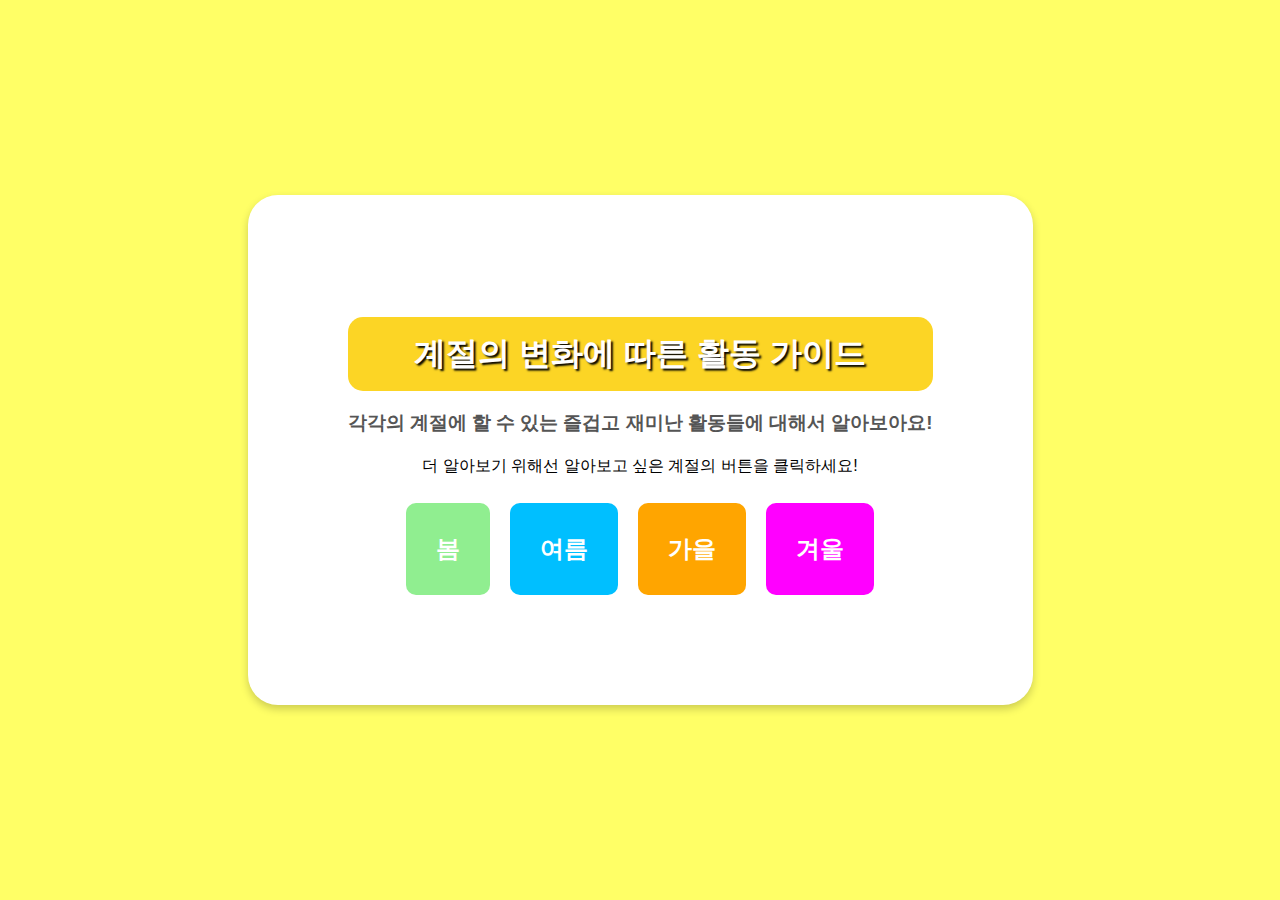
<file: index.html>
<!DOCTYPE html>
<html lang="ko">
  <head>
    <meta charset="UTF-8" />
    <title>계절의 변화</title>
    <link rel="stylesheet" href="styles.css" />
  </head>
  <body>
    <div class="container">
      <div class="content-box">
        <!-- 새로운 div 추가 -->
        <h1
          style="
            background-color: #fcd525;
            border-radius: 15px;
            padding: 15px;
            color: white;
            text-shadow: 2px 2px 2px #000;
          "
        >
          계절의 변화에 따른 활동 가이드
        </h1>
        <h3>
          각각의 계절에 할 수 있는 즐겁고 재미난 활동들에 대해서 알아보아요!
        </h3>
        <p>더 알아보기 위해선 알아보고 싶은 계절의 버튼을 클릭하세요!</p>
        <div class="seasons">
          <div class="season" id="spring">
            <a href="spring.html">봄</a>
          </div>
          <div class="season" id="summer">
            <a href="summer.html">여름</a>
          </div>
          <div class="season" id="autumn">
            <a href="autumn.html">가을</a>
          </div>
          <div class="season" id="winter">
            <a href="winter.html">겨울</a>
          </div>
        </div>
      </div>
    </div>
  </body>
</html>
</file>
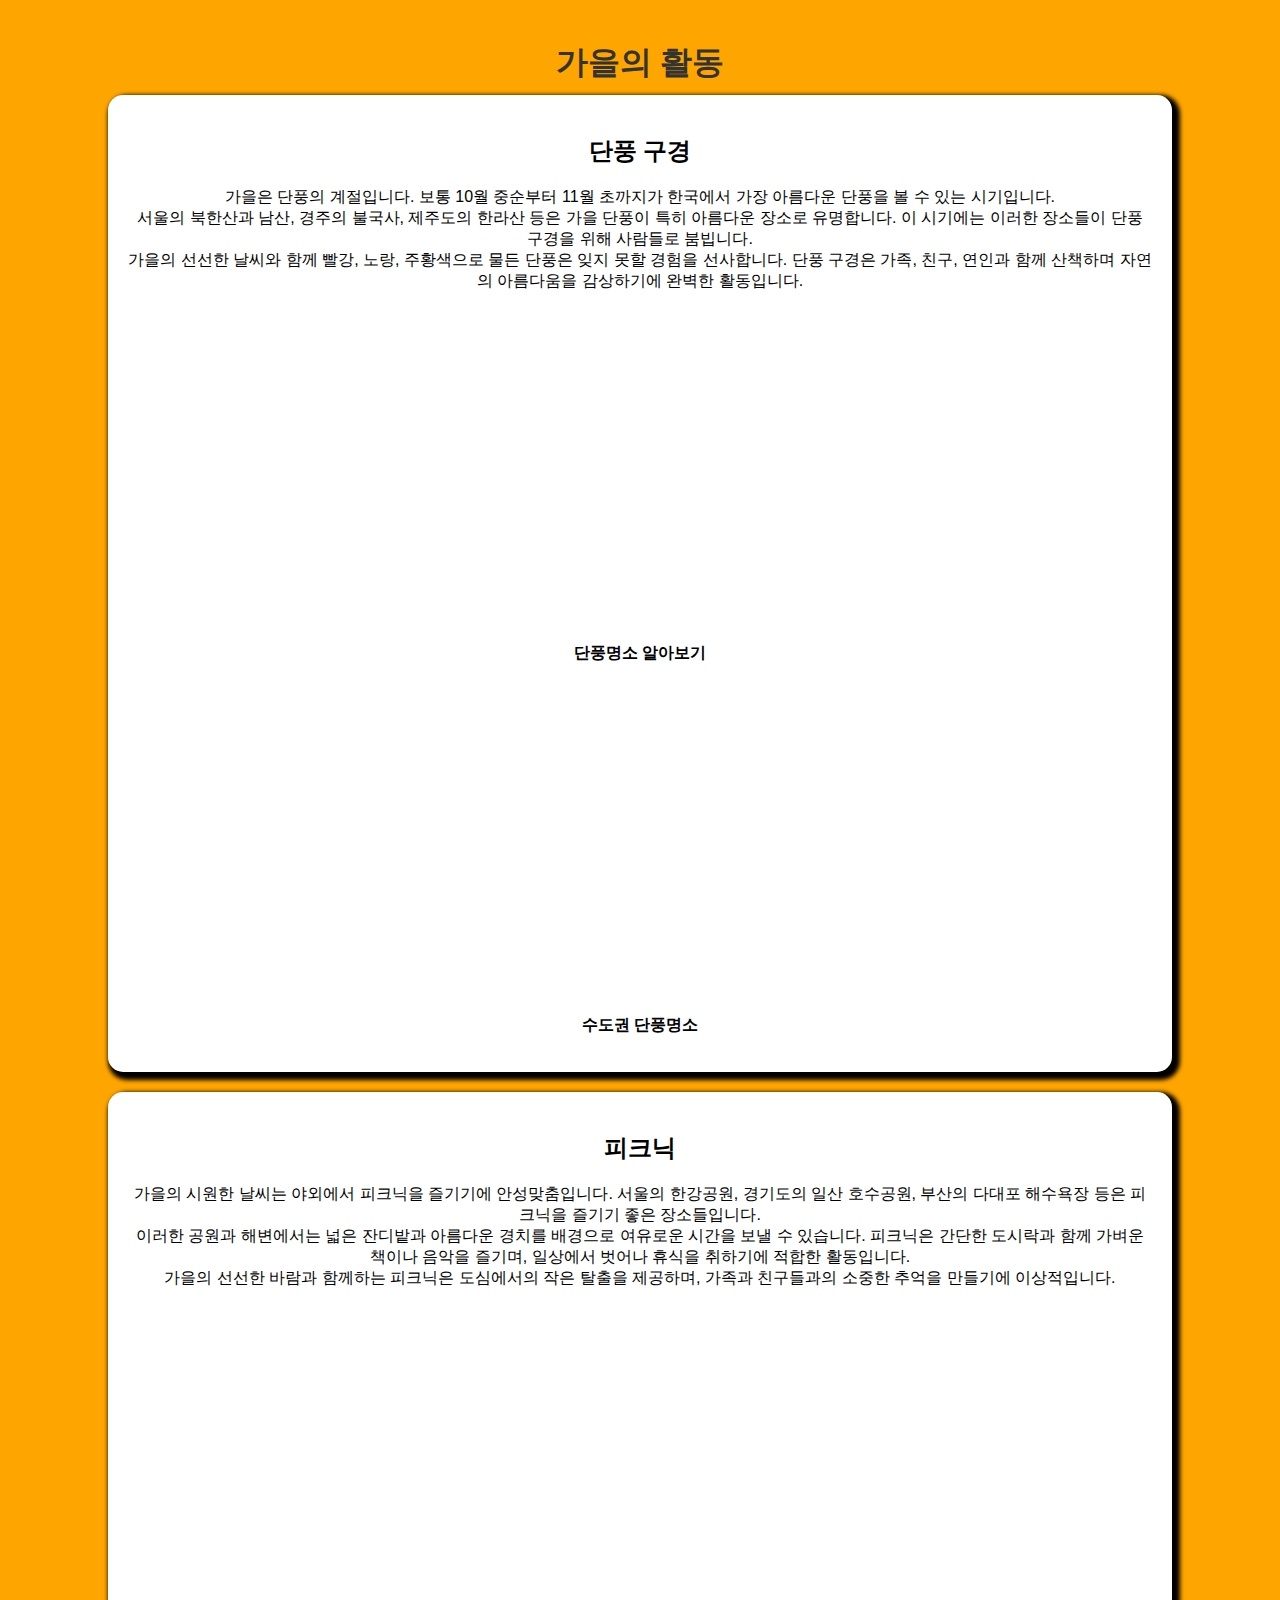
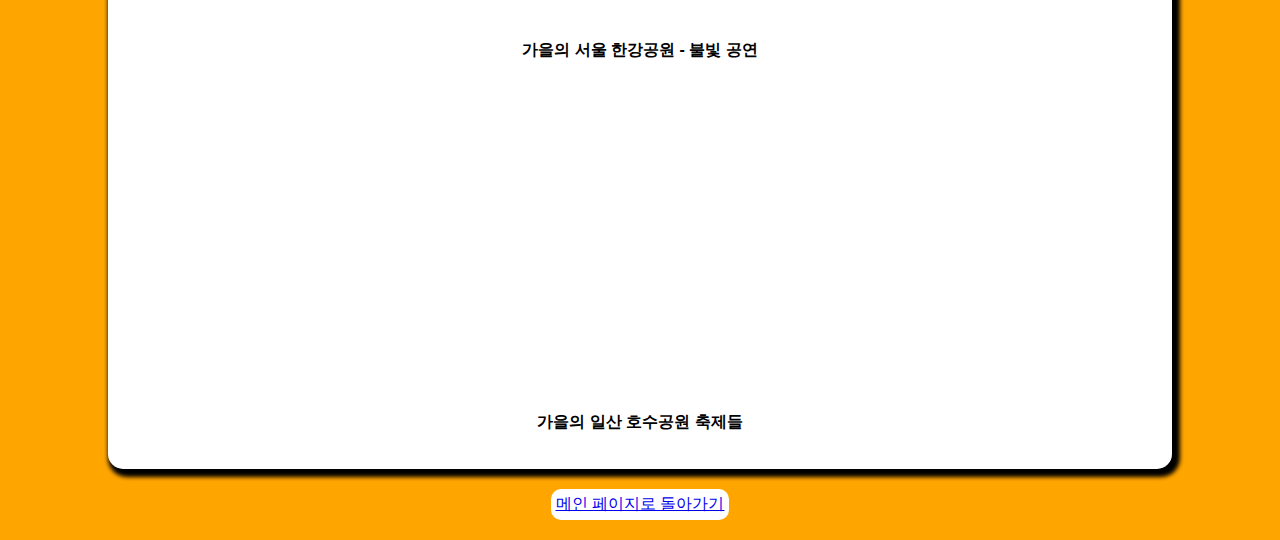
<file: autumn.html>
<!DOCTYPE html>
<html lang="ko">
  <head>
    <meta charset="UTF-8" />
    <title>가을 - 활동 및 정보</title>
    <link rel="stylesheet" href="styles.css" />
  </head>
  <body id="autumn">
    <div class="season-container">
      <h1>가을의 활동</h1>
      <section class="activity">
        <h2>단풍 구경</h2>
        <p>
          가을은 단풍의 계절입니다. 보통 10월 중순부터 11월 초까지가 한국에서
          가장 아름다운 단풍을 볼 수 있는 시기입니다. <br />서울의 북한산과
          남산, 경주의 불국사, 제주도의 한라산 등은 가을 단풍이 특히 아름다운
          장소로 유명합니다. 이 시기에는 이러한 장소들이 단풍 구경을 위해
          사람들로 붐빕니다. <br />가을의 선선한 날씨와 함께 빨강, 노랑,
          주황색으로 물든 단풍은 잊지 못할 경험을 선사합니다. 단풍 구경은 가족,
          친구, 연인과 함께 산책하며 자연의 아름다움을 감상하기에 완벽한
          활동입니다.
        </p>
        <iframe
          width="560"
          height="315"
          src="https://www.youtube.com/embed/Mvr8FwOZkEw?si=jmkituuRSDF1abX3"
          title="YouTube video player"
          frameborder="0"
          allow="accelerometer; autoplay; clipboard-write; encrypted-media; gyroscope; picture-in-picture; web-share"
          allowfullscreen
          style="border-radius: 15px"
        ></iframe>
        <p><strong>단풍명소 알아보기</strong></p>
        <iframe
          width="560"
          height="315"
          src="https://www.youtube.com/embed/PQB6Nmu-R7w?si=3UImYFlqRfvZkicC"
          title="YouTube video player"
          frameborder="0"
          allow="accelerometer; autoplay; clipboard-write; encrypted-media; gyroscope; picture-in-picture; web-share"
          allowfullscreen
          style="border-radius: 15px"
        ></iframe>
        <p><strong>수도권 단풍명소</strong></p>
      </section>
      <section class="activity">
        <h2>피크닉</h2>
        <p>
          가을의 시원한 날씨는 야외에서 피크닉을 즐기기에 안성맞춤입니다. 서울의
          한강공원, 경기도의 일산 호수공원, 부산의 다대포 해수욕장 등은 피크닉을
          즐기기 좋은 장소들입니다. <br />이러한 공원과 해변에서는 넓은 잔디밭과
          아름다운 경치를 배경으로 여유로운 시간을 보낼 수 있습니다. 피크닉은
          간단한 도시락과 함께 가벼운 책이나 음악을 즐기며, 일상에서 벗어나
          휴식을 취하기에 적합한 활동입니다. <br />가을의 선선한 바람과 함께하는
          피크닉은 도심에서의 작은 탈출을 제공하며, 가족과 친구들과의 소중한
          추억을 만들기에 이상적입니다.
        </p>
        <iframe
          width="560"
          height="315"
          src="https://www.youtube.com/embed/5-feidNolEo?si=LsMk-h3Gvc3GERR2"
          title="YouTube video player"
          frameborder="0"
          allow="accelerometer; autoplay; clipboard-write; encrypted-media; gyroscope; picture-in-picture; web-share"
          allowfullscreen
          style="border-radius: 15px"
        ></iframe>
        <p><strong>가을의 서울 한강공원 - 불빛 공연</strong></p>
        <iframe
          width="560"
          height="315"
          src="https://www.youtube.com/embed/33b9-Zeu-ZM?si=gTo9z-kD14PDQ1ku"
          title="YouTube video player"
          frameborder="0"
          allow="accelerometer; autoplay; clipboard-write; encrypted-media; gyroscope; picture-in-picture; web-share"
          allowfullscreen
          style="border-radius: 15px"
        ></iframe>
        <p><strong>가을의 일산 호수공원 축제들</strong></p>
      </section>
      <a
        href="index.html"
        style="background-color: white; border-radius: 10px; padding: 5px"
        >메인 페이지로 돌아가기</a
      >
    </div>
  </body>
</html>
</file>
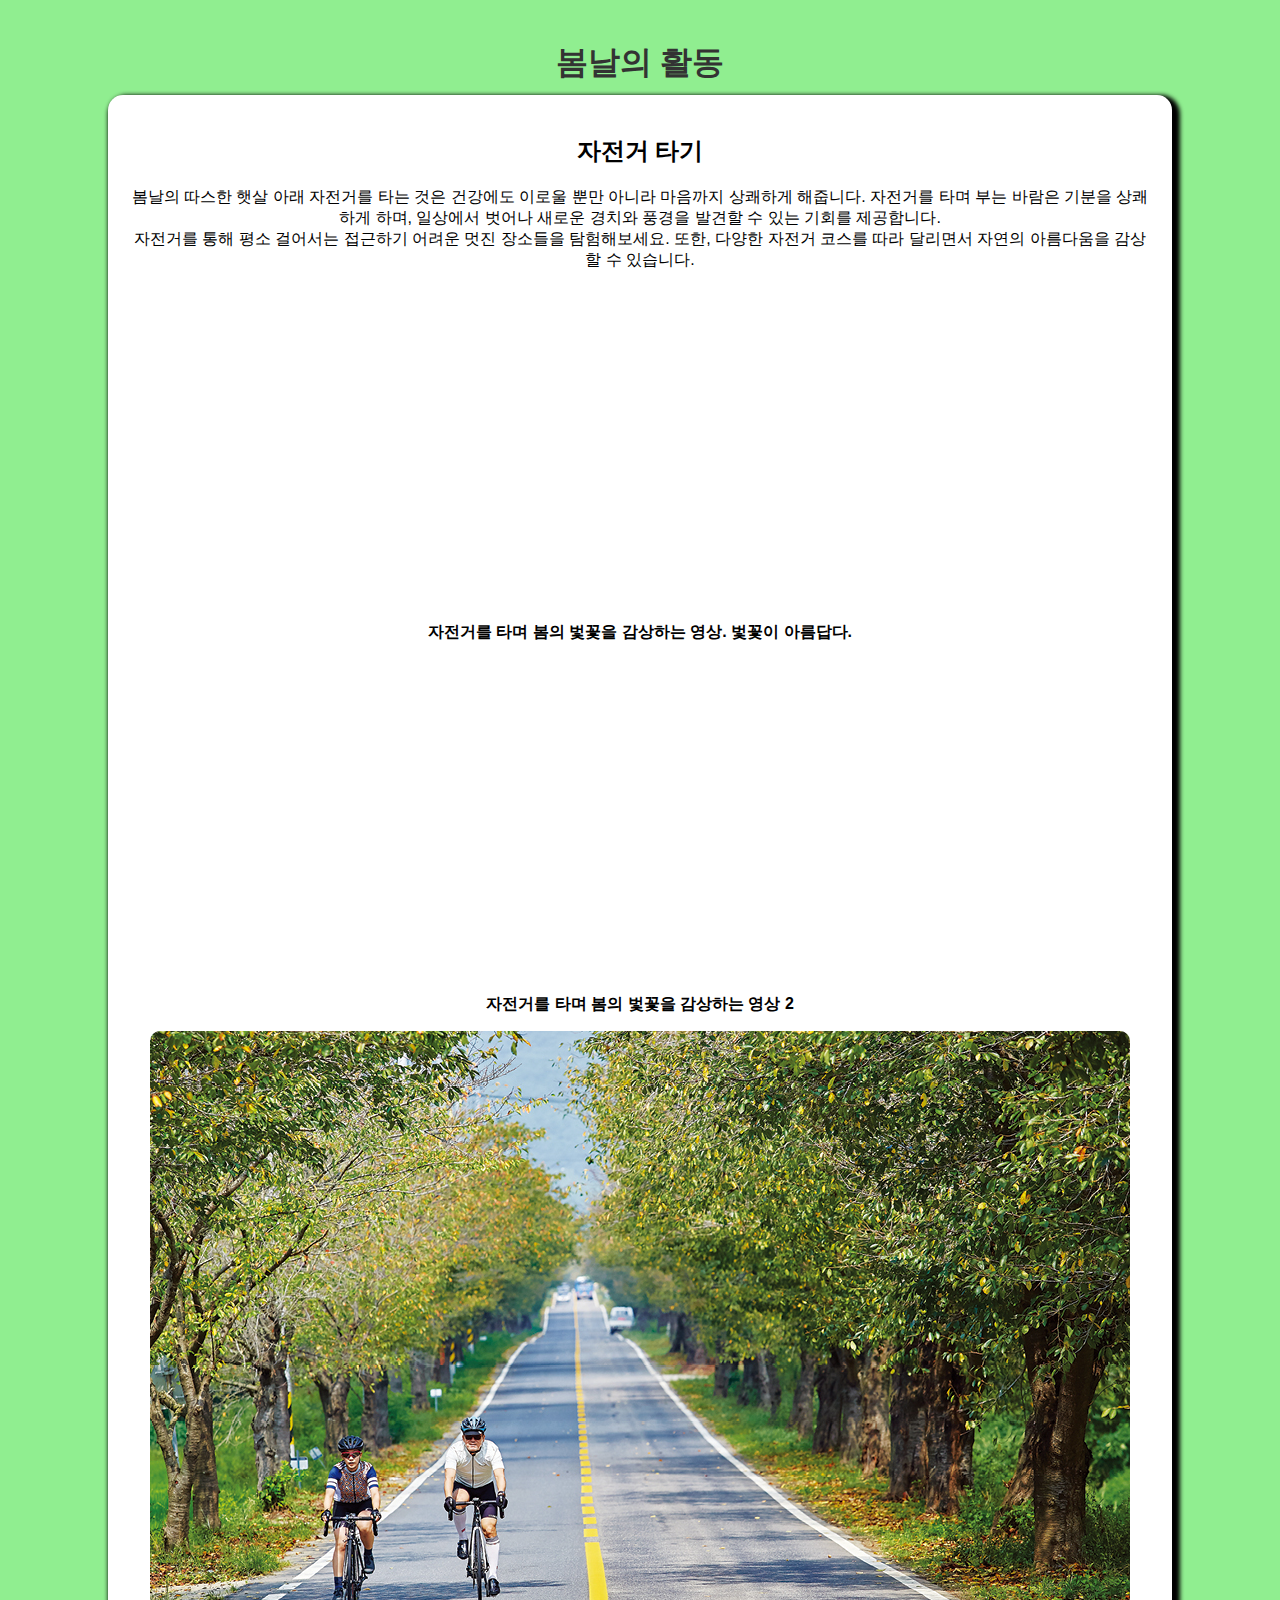
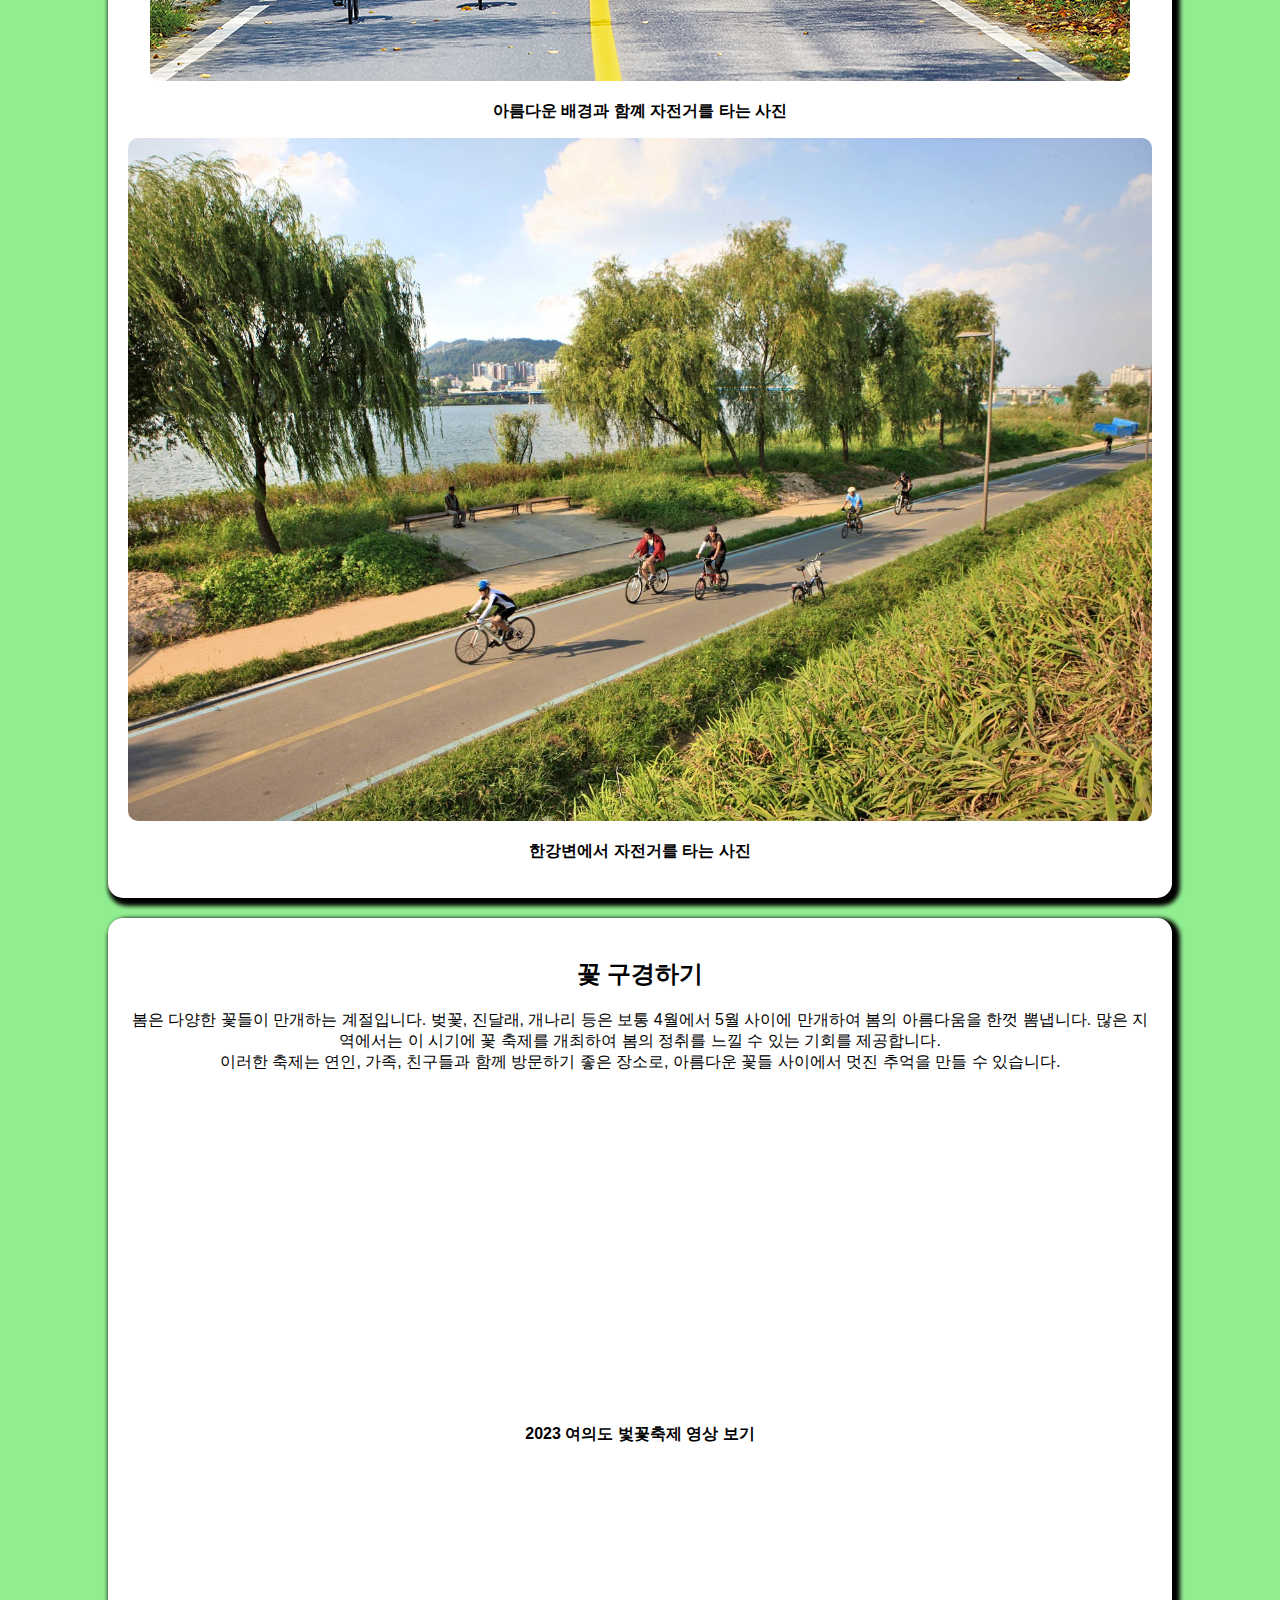
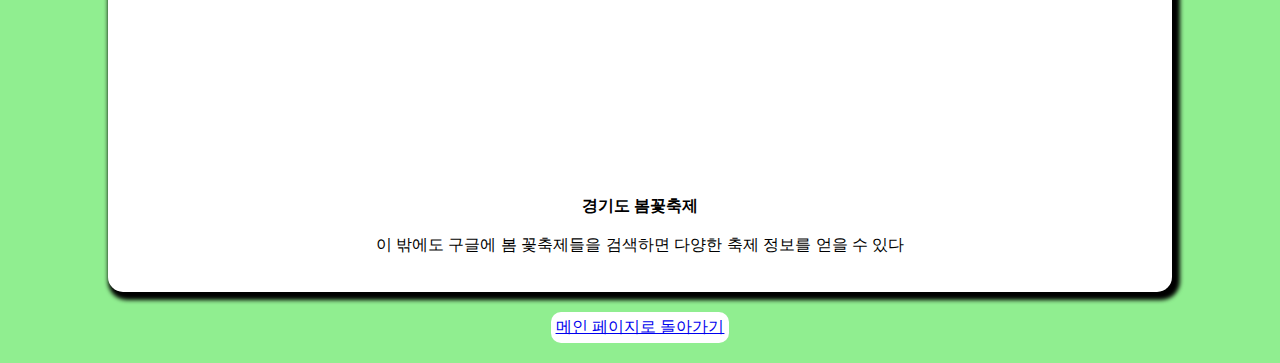
<file: spring.html>
<!DOCTYPE html>
<html lang="ko">
  <head>
    <meta charset="UTF-8" />
    <title>봄 - 자전거 타기와 꽃 구경</title>
    <link rel="stylesheet" href="styles.css" />
  </head>
  <body id="spring">
    <div class="season-container">
      <h1>봄날의 활동</h1>
      <section class="activity" id="biking">
        <h2>자전거 타기</h2>
        <p>
          봄날의 따스한 햇살 아래 자전거를 타는 것은 건강에도 이로울 뿐만 아니라
          마음까지 상쾌하게 해줍니다. 자전거를 타며 부는 바람은 기분을 상쾌하게
          하며, 일상에서 벗어나 새로운 경치와 풍경을 발견할 수 있는 기회를
          제공합니다. <br />자전거를 통해 평소 걸어서는 접근하기 어려운 멋진
          장소들을 탐험해보세요. 또한, 다양한 자전거 코스를 따라 달리면서 자연의
          아름다움을 감상할 수 있습니다.
        </p>
        <iframe
          width="560"
          height="315"
          src="https://www.youtube.com/embed/J4rqyio1krE?si=pK13g7Ni9bzwBfbA"
          title="YouTube video player"
          frameborder="0"
          allow="accelerometer; autoplay; clipboard-write; encrypted-media; gyroscope; picture-in-picture; web-share"
          allowfullscreen
          style="border-radius: 15px"
        ></iframe>
        <p>
          <strong
            >자전거를 타며 봄의 벛꽃을 감상하는 영상. 벛꽃이 아름답다.</strong
          >
        </p>
        <iframe
          width="560"
          height="315"
          src="https://www.youtube.com/embed/zlhVPMV52iI?si=mr2GGIqu1qxJPV6J&amp;start=280"
          title="YouTube video player"
          frameborder="0"
          allow="accelerometer; autoplay; clipboard-write; encrypted-media; gyroscope; picture-in-picture; web-share"
          allowfullscreen
          style="border-radius: 15px"
        ></iframe>
        <p>
          <strong>자전거를 타며 봄의 벛꽃을 감상하는 영상 2</strong>
        </p>
        <img src="biking.jpeg" alt="자전거 타는 사진" />
        <p><strong>아름다운 배경과 함꼐 자전거를 타는 사진</strong></p>
        <img src="biking2.jpeg" alt="자전거 타는 사진" />
        <p><strong>한강변에서 자전거를 타는 사진</strong></p>
      </section>

      <section class="activity" id="flower-viewing">
        <h2>꽃 구경하기</h2>
        <p>
          봄은 다양한 꽃들이 만개하는 계절입니다. 벚꽃, 진달래, 개나리 등은 보통
          4월에서 5월 사이에 만개하여 봄의 아름다움을 한껏 뽐냅니다. 많은
          지역에서는 이 시기에 꽃 축제를 개최하여 봄의 정취를 느낄 수 있는
          기회를 제공합니다. <br />이러한 축제는 연인, 가족, 친구들과 함께
          방문하기 좋은 장소로, 아름다운 꽃들 사이에서 멋진 추억을 만들 수
          있습니다.
        </p>
        <iframe
          width="560"
          height="315"
          src="https://www.youtube.com/embed/LSslDO_fs7A?si=rcC_IB8_vLXMfxOl"
          title="YouTube video player"
          frameborder="0"
          allow="accelerometer; autoplay; clipboard-write; encrypted-media; gyroscope; picture-in-picture; web-share"
          allowfullscreen
          style="border-radius: 15px"
        ></iframe>
        <p><strong>2023 여의도 벛꽃축제 영상 보기</strong></p>
        <iframe
          width="560"
          height="315"
          src="https://www.youtube.com/embed/J2hmu53CD8g?si=LYXAV0-9Qm5lh3Od"
          title="YouTube video player"
          frameborder="0"
          allow="accelerometer; autoplay; clipboard-write; encrypted-media; gyroscope; picture-in-picture; web-share"
          allowfullscreen
          style="border-radius: 15px"
        ></iframe>
        <p>
          <strong>경기도 봄꽃축제</strong><br /><br />
          이 밖에도 구글에 봄 꽃축제들을 검색하면 다양한 축제 정보를 얻을 수
          있다
        </p>
      </section>
      <a
        href="index.html"
        style="background-color: white; border-radius: 10px; padding: 5px"
        >메인 페이지로 돌아가기</a
      >
    </div>
  </body>
</html>
</file>
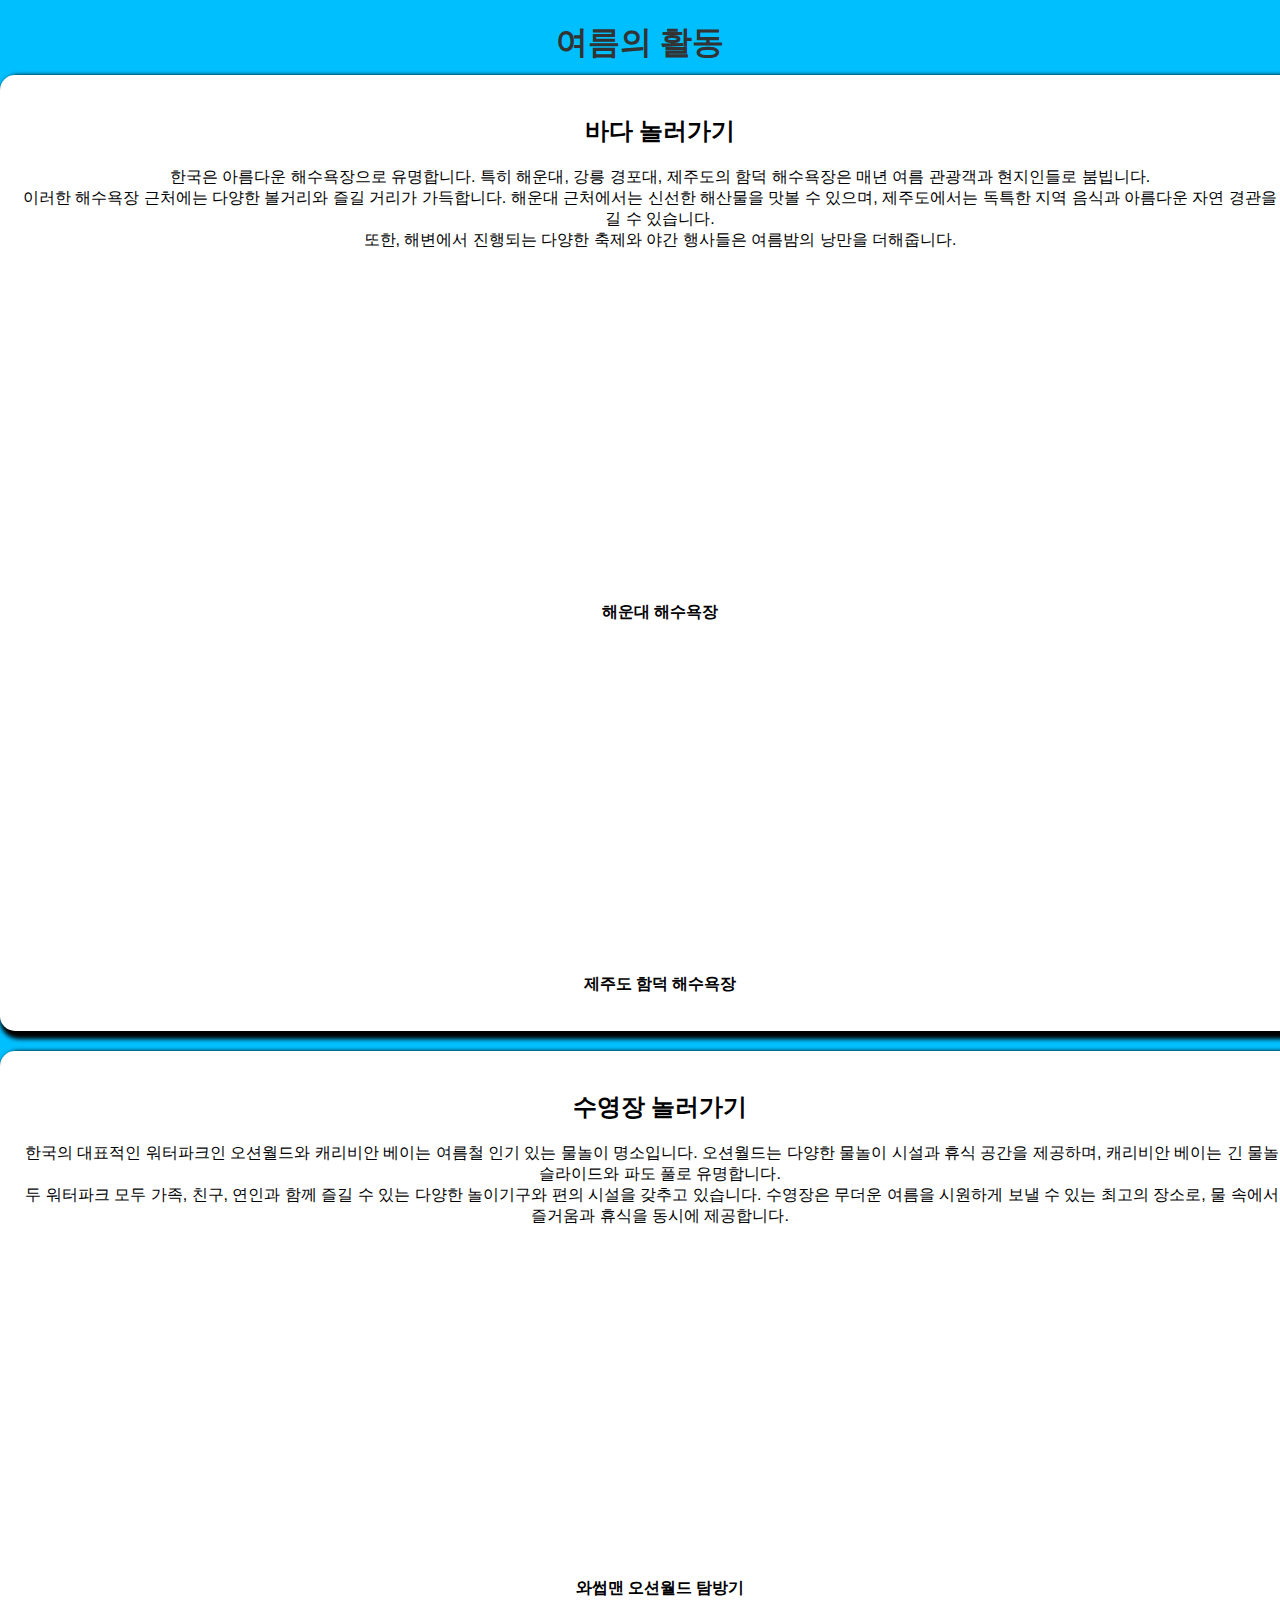
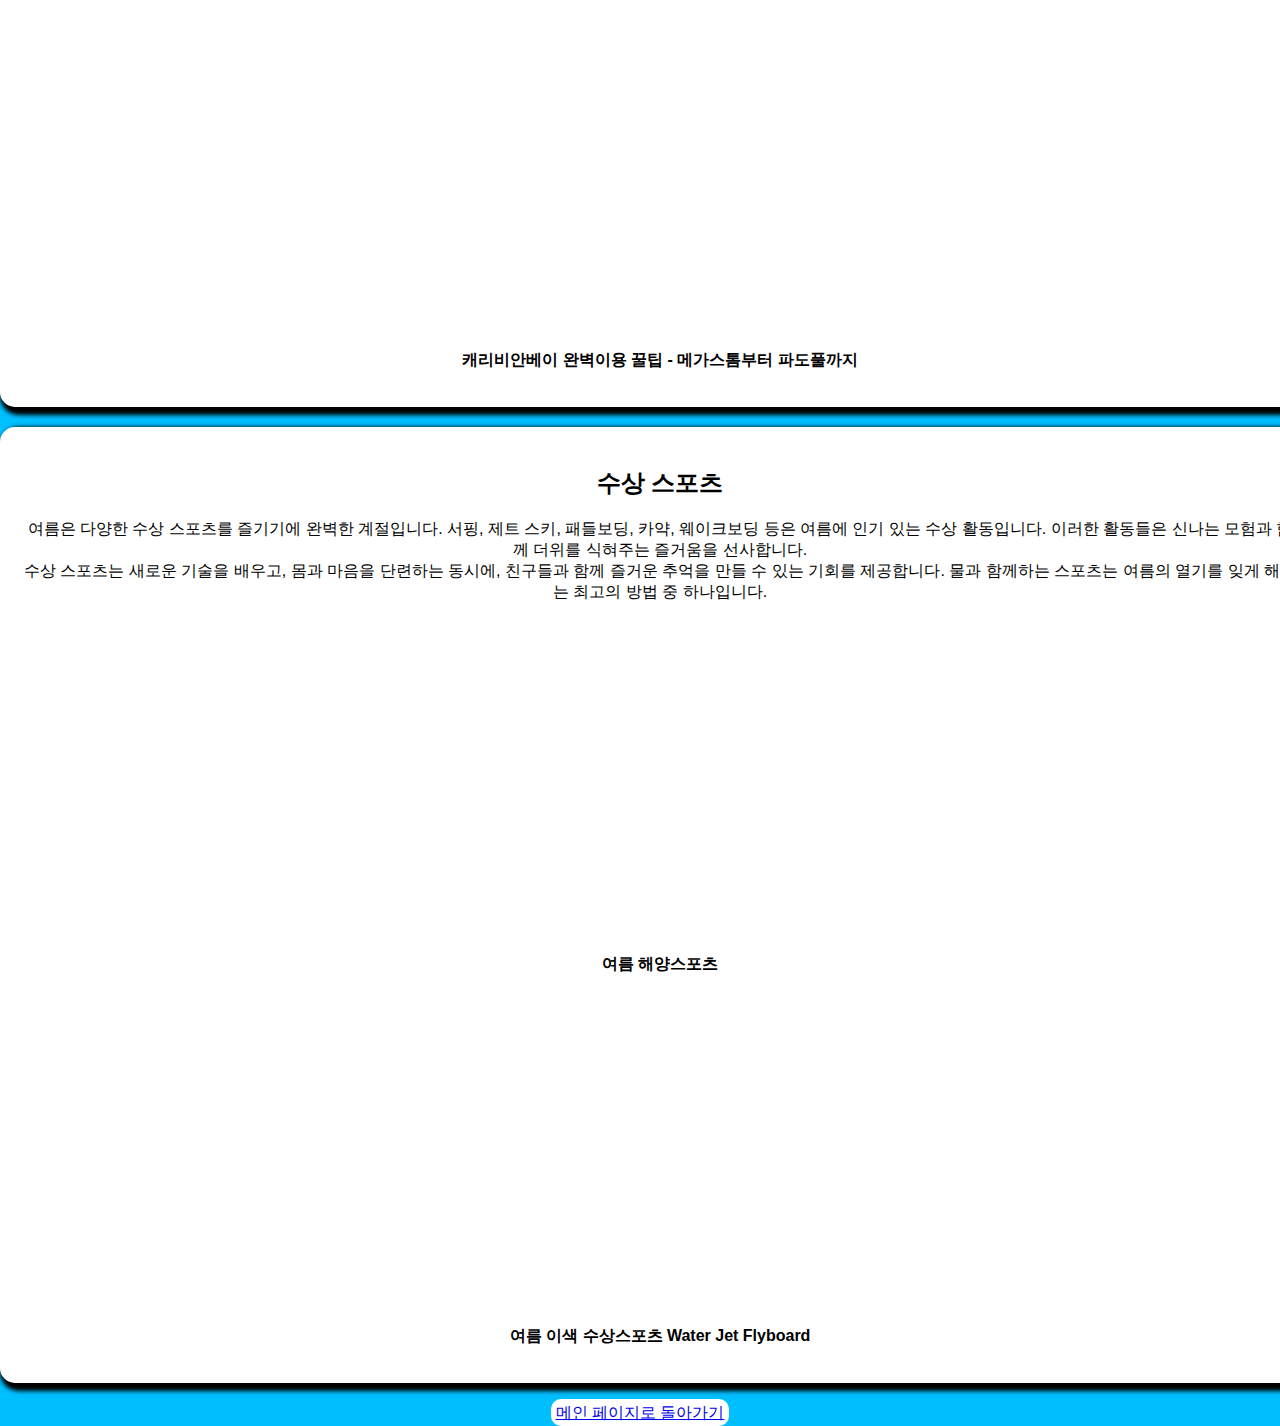
<file: summer.html>
<!DOCTYPE html>
<html lang="ko">
  <head>
    <meta charset="UTF-8" />
    <title>여름 - 활동 및 정보</title>
    <link rel="stylesheet" href="styles.css" />
  </head>
  <body id="summer">
    <div class="seoson-container">
      <h1>여름의 활동</h1>
      <section class="activity">
        <h2>바다 놀러가기</h2>
        <p>
          한국은 아름다운 해수욕장으로 유명합니다. 특히 해운대, 강릉 경포대,
          제주도의 함덕 해수욕장은 매년 여름 관광객과 현지인들로 붐빕니다.<br />
          이러한 해수욕장 근처에는 다양한 볼거리와 즐길 거리가 가득합니다.
          해운대 근처에서는 신선한 해산물을 맛볼 수 있으며, 제주도에서는 독특한
          지역 음식과 아름다운 자연 경관을 즐길 수 있습니다. <br />또한,
          해변에서 진행되는 다양한 축제와 야간 행사들은 여름밤의 낭만을
          더해줍니다.
        </p>
        <iframe
          width="560"
          height="315"
          src="https://www.youtube.com/embed/6zZrujJ5xIU?si=eqYbLMIkR0HoOvUb"
          title="YouTube video player"
          frameborder="0"
          allow="accelerometer; autoplay; clipboard-write; encrypted-media; gyroscope; picture-in-picture; web-share"
          allowfullscreen
          style="border-radius: 15px"
        ></iframe>
        <p><strong>해운대 해수욕장</strong></p>
        <iframe
          width="560"
          height="315"
          src="https://www.youtube.com/embed/mIbJ307SJ_g?si=dPghl5n-BHCLo9KF"
          title="YouTube video player"
          frameborder="0"
          allow="accelerometer; autoplay; clipboard-write; encrypted-media; gyroscope; picture-in-picture; web-share"
          allowfullscreen
          style="border-radius: 15px"
        ></iframe>
        <p><strong>제주도 함덕 해수욕장</strong></p>
      </section>
      <section class="activity">
        <h2>수영장 놀러가기</h2>
        <p>
          한국의 대표적인 워터파크인 오션월드와 캐리비안 베이는 여름철 인기 있는
          물놀이 명소입니다. 오션월드는 다양한 물놀이 시설과 휴식 공간을
          제공하며, 캐리비안 베이는 긴 물놀이 슬라이드와 파도 풀로
          유명합니다.<br />
          두 워터파크 모두 가족, 친구, 연인과 함께 즐길 수 있는 다양한
          놀이기구와 편의 시설을 갖추고 있습니다. 수영장은 무더운 여름을
          시원하게 보낼 수 있는 최고의 장소로, 물 속에서의 즐거움과 휴식을
          동시에 제공합니다.
        </p>
        <iframe
          width="560"
          height="315"
          src="https://www.youtube.com/embed/CrX-o2jeHAw?si=At6uqvQJVxgJSNEj"
          title="YouTube video player"
          frameborder="0"
          allow="accelerometer; autoplay; clipboard-write; encrypted-media; gyroscope; picture-in-picture; web-share"
          allowfullscreen
          style="border-radius: 15px"
        ></iframe>
        <p><strong>와썹맨 오션월드 탐방기</strong></p>
        <iframe
          width="560"
          height="315"
          src="https://www.youtube.com/embed/qF1pQ16cuR8?si=6dH2lHO650CGp1kZ"
          title="YouTube video player"
          frameborder="0"
          allow="accelerometer; autoplay; clipboard-write; encrypted-media; gyroscope; picture-in-picture; web-share"
          allowfullscreen
          style="border-radius: 15px"
        ></iframe>
        <p>
          <strong>캐리비안베이 완벽이용 꿀팁 - 메가스톰부터 파도풀까지</strong>
        </p>
      </section>
      <section class="activity">
        <h2>수상 스포츠</h2>
        <p>
          여름은 다양한 수상 스포츠를 즐기기에 완벽한 계절입니다. 서핑, 제트
          스키, 패들보딩, 카약, 웨이크보딩 등은 여름에 인기 있는 수상
          활동입니다. 이러한 활동들은 신나는 모험과 함께 더위를 식혀주는
          즐거움을 선사합니다. <br />수상 스포츠는 새로운 기술을 배우고, 몸과
          마음을 단련하는 동시에, 친구들과 함께 즐거운 추억을 만들 수 있는
          기회를 제공합니다. 물과 함께하는 스포츠는 여름의 열기를 잊게 해주는
          최고의 방법 중 하나입니다.
        </p>
        <iframe
          width="560"
          height="315"
          src="https://www.youtube.com/embed/dPMeWhsKtQ8?si=viFhNnWDH9bVkEUm"
          title="YouTube video player"
          frameborder="0"
          allow="accelerometer; autoplay; clipboard-write; encrypted-media; gyroscope; picture-in-picture; web-share"
          allowfullscreen
          style="border-radius: 15px"
        ></iframe>
        <p>
          <strong>여름 해양스포츠</strong>
        </p>
        <iframe
          width="560"
          height="315"
          src="https://www.youtube.com/embed/XhguaD3dUXQ?si=rnCEbf-aEhWT1r-h"
          title="YouTube video player"
          frameborder="0"
          allow="accelerometer; autoplay; clipboard-write; encrypted-media; gyroscope; picture-in-picture; web-share"
          allowfullscreen
          style="border-radius: 15px"
        ></iframe>
        <p>
            <strong>여름 이색 수상스포츠 Water Jet Flyboard</strong>
          </p>
      </section>
      <!-- 필요한 만큼 더 많은 섹션 추가 가능 -->
      <a
        href="index.html"
        style="background-color: white; border-radius: 10px; padding: 5px"
        >메인 페이지로 돌아가기</a
      >
    </div>
  </body>
</html>
</file>
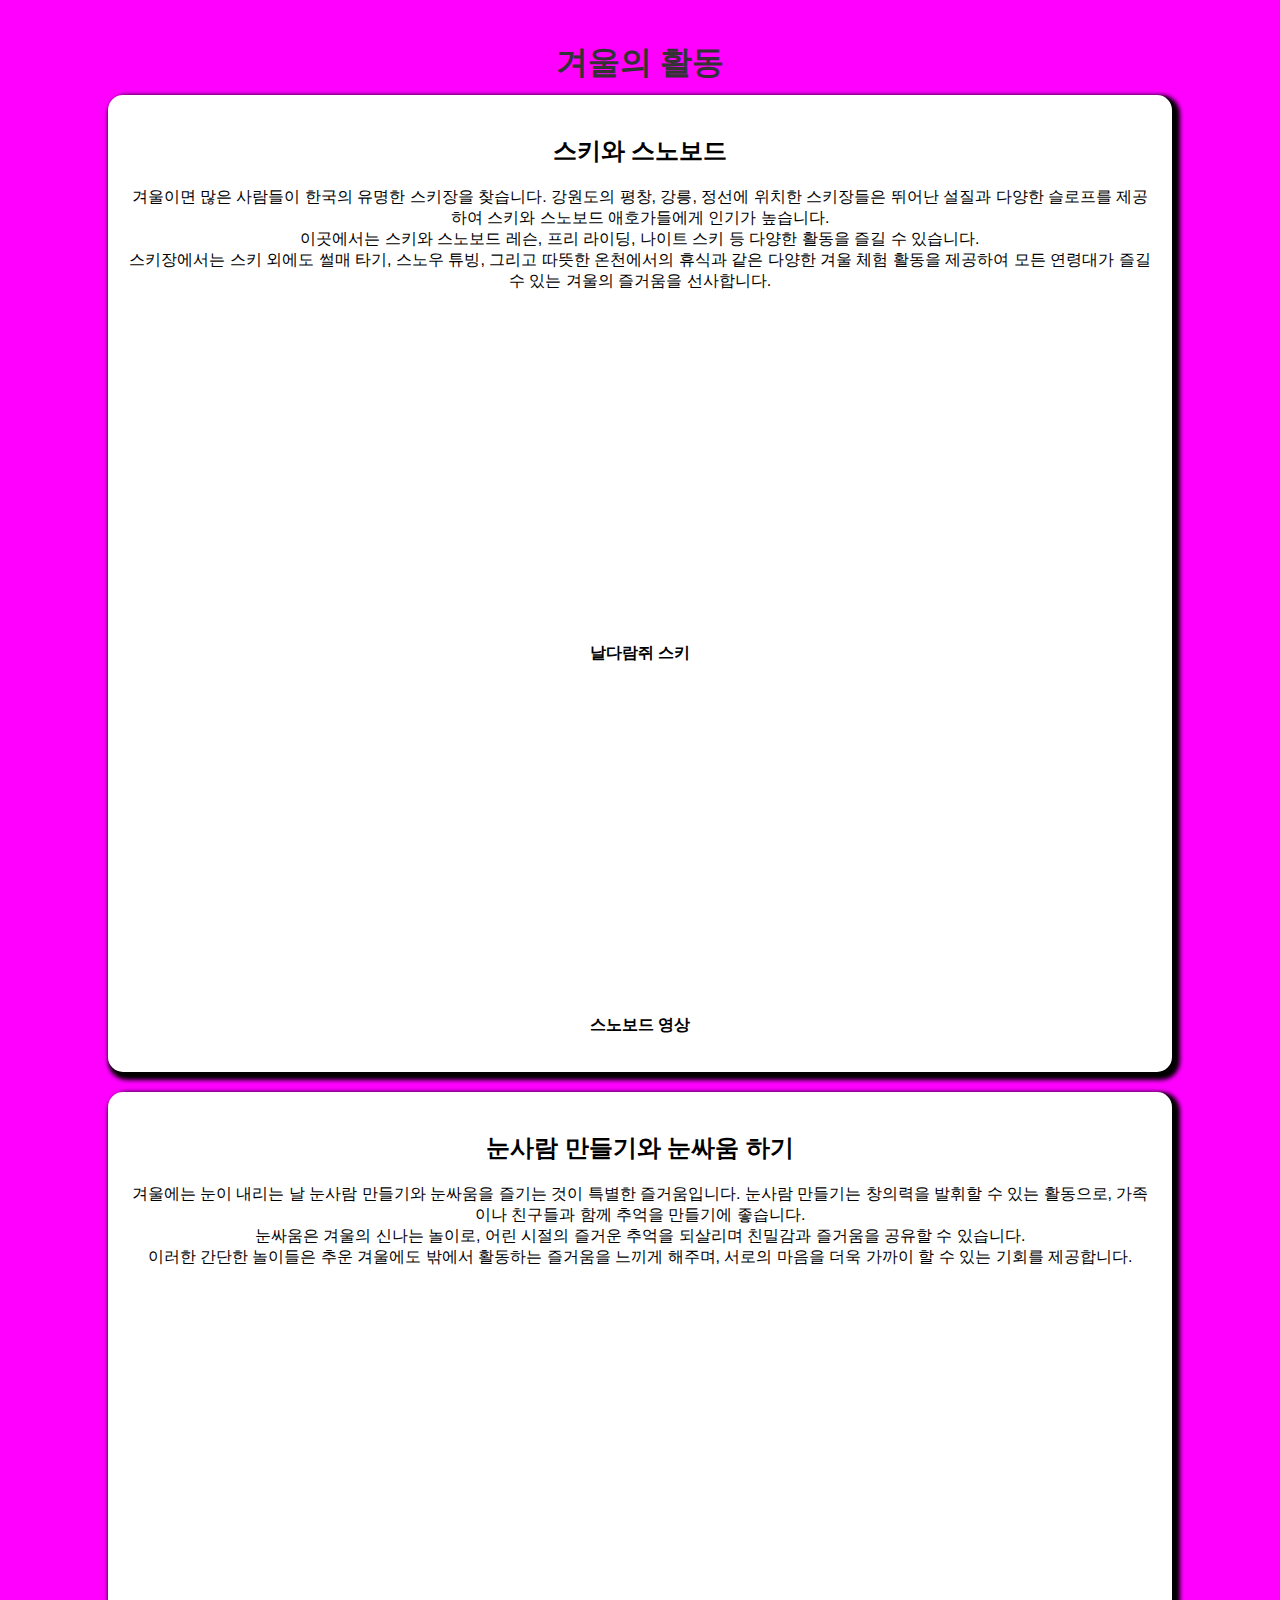
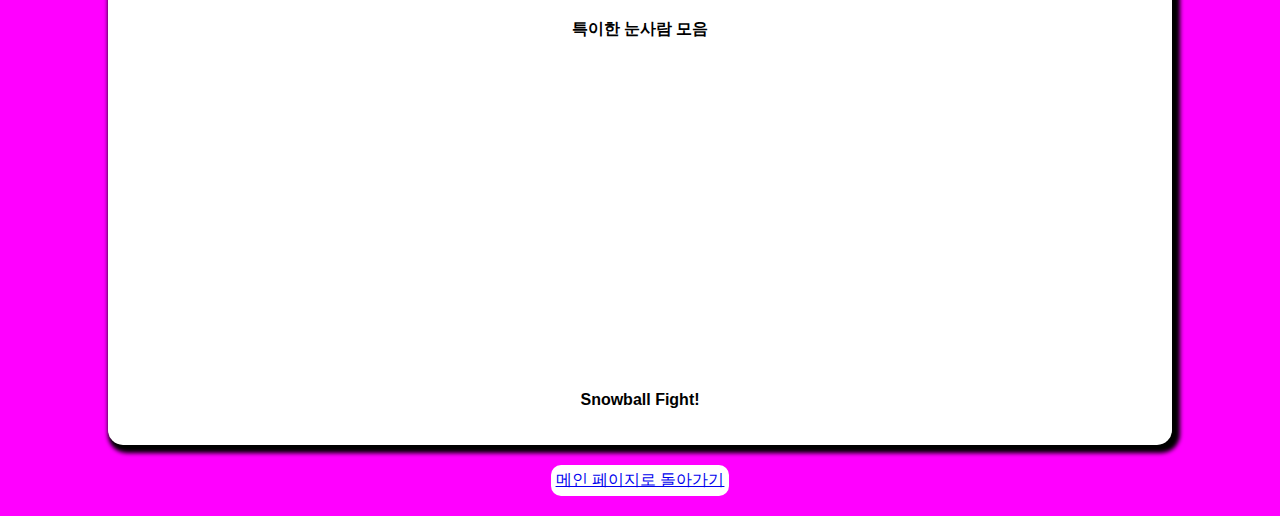
<file: winter.html>
<!DOCTYPE html>
<html lang="ko">
  <head>
    <meta charset="UTF-8" />
    <title>겨울 - 활동 및 정보</title>
    <link rel="stylesheet" href="styles.css" />
  </head>
  <body id="winter">
    <div class="season-container">
      <h1>겨울의 활동</h1>
      <section class="activity">
        <h2>스키와 스노보드</h2>
        <p>
          겨울이면 많은 사람들이 한국의 유명한 스키장을 찾습니다. 강원도의 평창,
          강릉, 정선에 위치한 스키장들은 뛰어난 설질과 다양한 슬로프를 제공하여
          스키와 스노보드 애호가들에게 인기가 높습니다. <br />이곳에서는 스키와
          스노보드 레슨, 프리 라이딩, 나이트 스키 등 다양한 활동을 즐길 수
          있습니다. <br />스키장에서는 스키 외에도 썰매 타기, 스노우 튜빙,
          그리고 따뜻한 온천에서의 휴식과 같은 다양한 겨울 체험 활동을 제공하여
          모든 연령대가 즐길 수 있는 겨울의 즐거움을 선사합니다.
        </p>
        <iframe
          width="560"
          height="315"
          src="https://www.youtube.com/embed/-9SPtXSPT0c?si=64UsHr6Rk6ariwKH"
          title="YouTube video player"
          frameborder="0"
          allow="accelerometer; autoplay; clipboard-write; encrypted-media; gyroscope; picture-in-picture; web-share"
          style="border-radius: 15px"
          allowfullscreen
        ></iframe>
        <p><strong>날다람쥐 스키</strong></p>
        <iframe
          width="560"
          height="315"
          src="https://www.youtube.com/embed/Q6IXF-hmBx4?si=RwBdqeyEr1_VeLOM"
          title="YouTube video player"
          frameborder="0"
          allow="accelerometer; autoplay; clipboard-write; encrypted-media; gyroscope; picture-in-picture; web-share"
          allowfullscreen
          style="border-radius: 15px"
        ></iframe>
        <p><strong>스노보드 영상</strong></p>
      </section>
      <section class="activity">
        <h2>눈사람 만들기와 눈싸움 하기</h2>
        <p>
          겨울에는 눈이 내리는 날 눈사람 만들기와 눈싸움을 즐기는 것이 특별한
          즐거움입니다. 눈사람 만들기는 창의력을 발휘할 수 있는 활동으로,
          가족이나 친구들과 함께 추억을 만들기에 좋습니다. <br />눈싸움은 겨울의
          신나는 놀이로, 어린 시절의 즐거운 추억을 되살리며 친밀감과 즐거움을
          공유할 수 있습니다. <br />이러한 간단한 놀이들은 추운 겨울에도 밖에서
          활동하는 즐거움을 느끼게 해주며, 서로의 마음을 더욱 가까이 할 수 있는
          기회를 제공합니다.
        </p>
        <iframe
          width="560"
          height="315"
          src="https://www.youtube.com/embed/DIwlg7nlIKI?si=ZqKvDk4uBZa_cOoj"
          title="YouTube video player"
          frameborder="0"
          allow="accelerometer; autoplay; clipboard-write; encrypted-media; gyroscope; picture-in-picture; web-share"
          allowfullscreen
          style="border-radius: 15px"
        ></iframe>
        <p><strong>특이한 눈사람 모음</strong></p>
        <iframe
          width="560"
          height="315"
          src="https://www.youtube.com/embed/Ao_mMCOehU4?si=n5bjvFswiC01woMo"
          title="YouTube video player"
          frameborder="0"
          allow="accelerometer; autoplay; clipboard-write; encrypted-media; gyroscope; picture-in-picture; web-share"
          allowfullscreen
          style="border-radius: 15px"
        ></iframe>
        <p><strong>Snowball Fight!</strong></p>
      </section>
      <a
        href="index.html"
        style="background-color: white; border-radius: 10px; padding: 5px"
        >메인 페이지로 돌아가기</a
      >
    </div>
  </body>
</html>
</file>
<file: styles.css>
body {
  font-family: "Arial", sans-serif;
  margin: 0;
  padding: 0;
  text-align: center;
  background-color: #ffff66;
  display: flex;
  flex-direction: column;
  justify-content: center;
  align-items: center;
}

h1 {
  color: #333;
  margin-bottom: 10px;
}

h3 {
  color: #555;
  margin-bottom: 20px;
}

.seasons {
  display: flex;
  justify-content: center;
  align-items: center;
  margin-top: 10px;
}

.season {
  margin: 10px;
  padding: 30px; /* 패딩 변경으로 버튼 크기 조정 */
  border-radius: 10px;
  transition: transform 0.3s;
}

.season a {
  text-decoration: none;
  color: white;
  font-size: 24px;
  font-weight: bold;
}

/* 계절별 버튼 색상 유지 */
#spring {
  background-color: #90ee90;
}

#summer {
  background-color: #00bfff;
}

#autumn {
  background-color: orange;
}

#winter {
  background-color: #ff00ff;
}

.season:hover {
  transform: scale(1.1);
}

.container {
  display: flex;
  flex-direction: column;
  justify-content: center;
  align-items: center;
  min-height: 100vh;
}

.activity {
  background-color: white;
  border-radius: 15px;
  margin-bottom: 20px;
  padding: 20px;
  width: 100%; /* 박스 크기 조정 */
  box-shadow: 4px 4px 4px 4px black; /* 그림자 효과 추가 */
}

.activity img {
  max-width: 100%; /* 이미지 크기 조정 */
  height: auto;
  border-radius: 10px; /* 이미지에도 보더 라디우스 적용 */
}

.season-container {
  display: flex;
  flex-direction: column;
  align-items: center;
  width: 80%;
  margin: 0 auto; /* 가운데 정렬 */
  padding: 20px; /* 상단 여백 추가 */
}

.content-box {
  background-color: white; /* 박스 배경색 설정 */
  padding: 100px; /* 안쪽 여백 */
  border-radius: 30px; /* 모서리 둥글게 */
  box-shadow: 0px 4px 8px rgba(0, 0, 0, 0.2); /* 그림자 효과 */
  margin: 20px; /* 주변 여백 */
}
</file>
